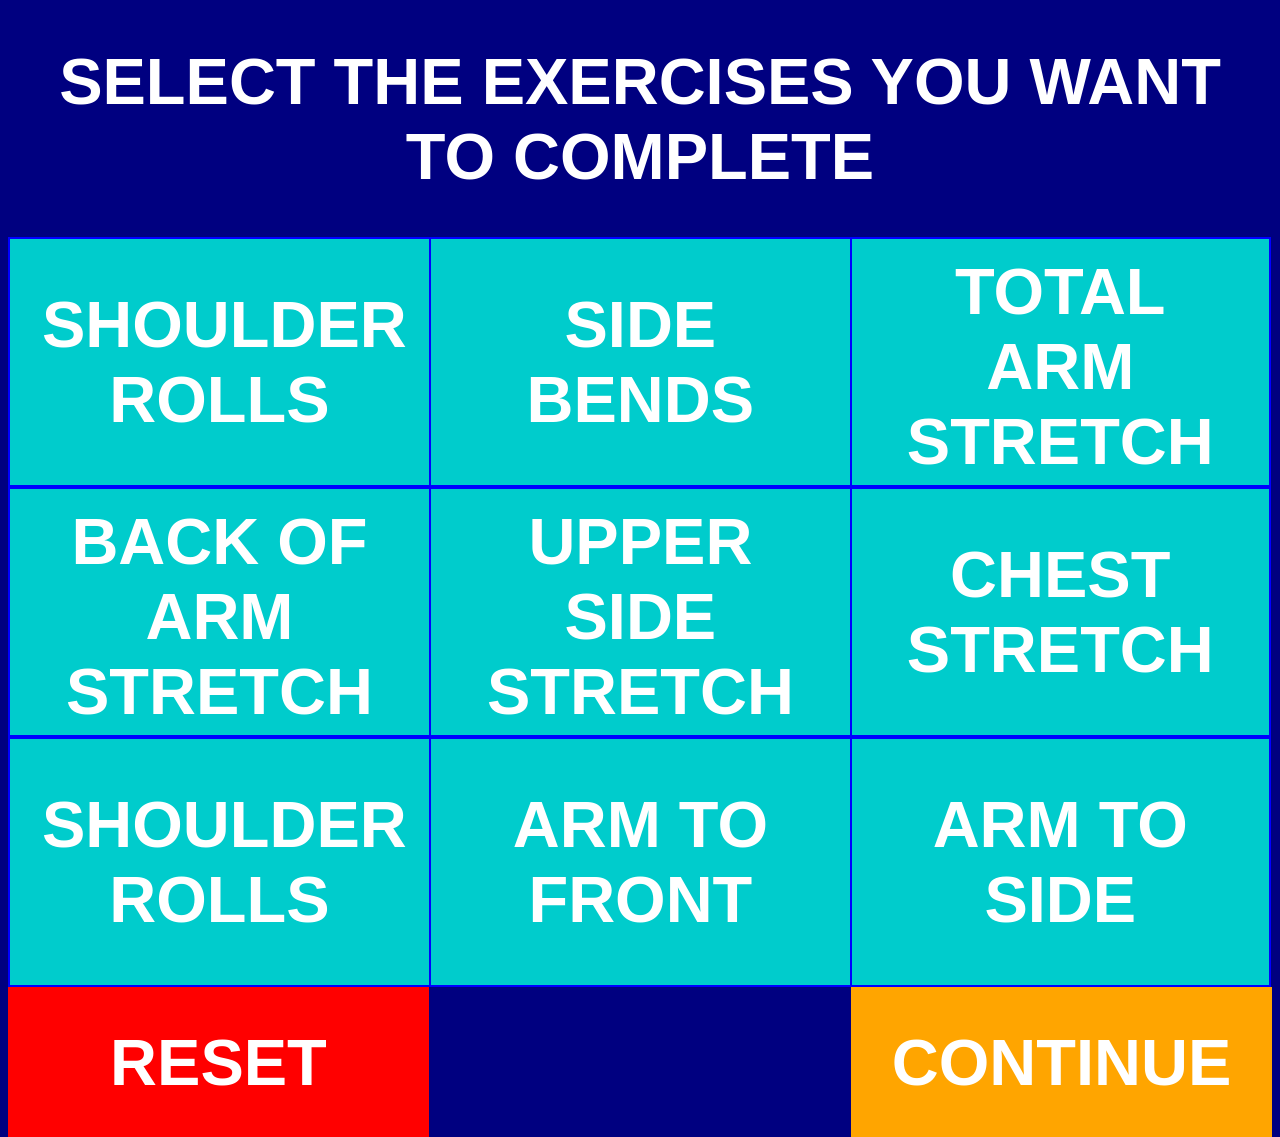
<file: DemoStudyProject v4/html/index.html>
<!DOCTYPE html>
<html>
<head>
<style>
.btn-group .button {
    background-color: #00cccc; 
    border: 2px solid blue;
    color: white;
    padding: 15px 32px;
    text-align: center;
    text-decoration: none;
    display: inline-block;
    font-size: 65px;
    cursor: pointer;
    float: left;
    width: 33.3%;
	height: 250px;
	font-family: Arial;
	font-weight: bold;
}

.btn-groupReset .button {
    background-color: red;
    border: 2px solid red;
    color: white;
    padding: 15px 32px;
    text-align: center;
    text-decoration: none;
    display: inline-block;
    font-size: 65px;
    cursor: pointer;
    float: left;
    width: 33.3%;
	height: 150px;
	font-family: Arial;
	font-weight: bold;
}

.btn-groupNext .button {
    background-color: orange;
    border: 2px solid orange;
    color: white;
    padding: 15px 32px;
    text-align: center;
    text-decoration: none;
    display: inline-block;
    font-size: 65px;
    cursor: pointer;
    float: right;
    width: 33.3%;
	height: 150px;
	font-family: Arial;
	font-weight: bold;
}

.btn-group .button:not(:last-child) {
    border-right: none; /* Prevent double borders */
}
</style>
</head>
<body bgcolor="#000080">
<center><h1 style="color: white; font-family: Arial; font-size: 65px">SELECT THE EXERCISES YOU WANT TO COMPLETE</h1></center>

<div class="btn-group">
  <button type="button" id="button" value = "button" style="color: white;" onclick="setColor('button', '#00cccc')" class="button">SHOULDER ROLLS</button>
  <button type="button" id="button1" value = "button" style= "color:white" onclick="setColor('button1', '#101010')" class="button">SIDE BENDS</button>
  <button type="button" id="button2" value = "button" style= "color:white" onclick="setColor('button2', '#101010')" class="button">TOTAL ARM STRETCH</button>
</div>

<div class="btn-group">
  <button type="button" id="button3" value = "button" style= "color:white" onclick="setColor('button3', '#101010')" class="button">BACK OF ARM STRETCH</button>
  <button type="button" id="button4" value = "button" style= "color:white" onclick="setColor('button4', '#101010')" class="button">UPPER SIDE STRETCH</button>
    <button type="button" id="button5" value = "button" style= "color:white" onclick="setColor('button5', '#101010')" class="button">CHEST STRETCH</button>
</div>

<div class="btn-group">
<button type="button" id="button6" value = "button" style= "color:white" onclick="setColor('button6', '#101010')" class="button">SHOULDER ROLLS</button>
  <button type="button" id="button7" value = "button" style= "color:white" onclick="setColor('button7', '#101010')" class="button">ARM TO FRONT</button>
  <button type="button" id="button8" value = "button" style= "color:white" onclick="setColor('button8', '#101010')" class="button">ARM TO SIDE</button>
</div>

<div class="btn-groupReset">
  <button style="color: white;" onclick="setColorReset('button','button1','button2','button3','button4','button5','button6','button7', 'button8')" id="resetButton" class="button">RESET</button>
</div>

<div class="btn-groupNext">
  <button style="color: white;" id="continueButton" class="button">CONTINUE</button>
</div>

<script>

    function setColor(btn, color) {
        var property = document.getElementById(btn);
            property.style.backgroundColor = "#7FFF00"
        }
</script>	
<script>
function setColorReset(btn, btn1, btn2, btn3, btn4, btn5, btn6, btn7, btn8) {
        var property = document.getElementById(btn);
            property.style.backgroundColor = "#00cccc"
			
		var property1 = document.getElementById(btn1);
            property1.style.backgroundColor = "#00cccc" 
			
		var property2 = document.getElementById(btn2);
            property2.style.backgroundColor = "#00cccc"  
			
		var property3 = document.getElementById(btn3);
            property3.style.backgroundColor = "#00cccc"  
			
		var property4 = document.getElementById(btn4);
            property4.style.backgroundColor = "#00cccc"  
			
		var property5 = document.getElementById(btn5);
            property5.style.backgroundColor = "#00cccc"  
			
		var property6 = document.getElementById(btn6);
            property6.style.backgroundColor = "#00cccc"  
			
		var property7 = document.getElementById(btn7);
            property7.style.backgroundColor = "#00cccc"    
			
		var property7 = document.getElementById(btn8);
            property7.style.backgroundColor = "#00cccc"
    }   
</script>


</body>
</html>
</file>
